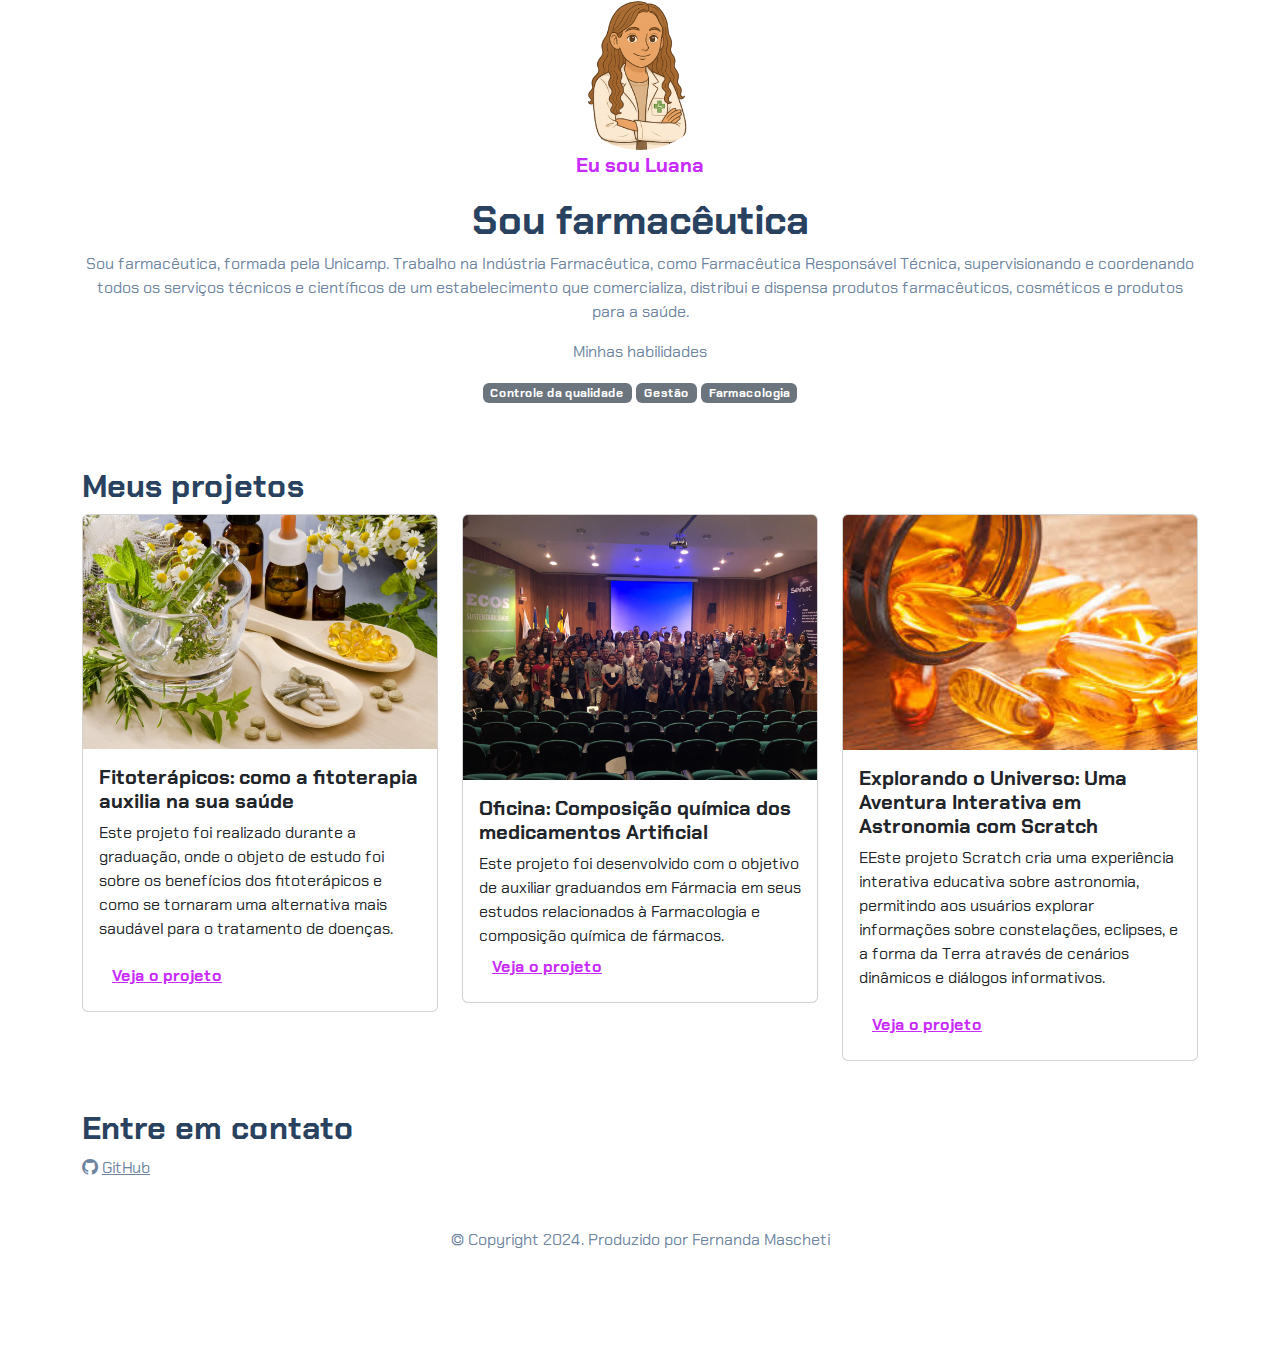
<file: index.html>
<!DOCTYPE html>
<html lang="pt-br">

<head>
    <meta charset="UTF-8">
    <meta name="viewport" content="width=device-width, initial-scale=1.0">
    <link href="https://cdn.jsdelivr.net/npm/bootstrap@5.3.2/dist/css/bootstrap.min.css" rel="stylesheet">
    <link rel="stylesheet" href="https://cdn.jsdelivr.net/npm/bootstrap-icons@1.11.3/font/bootstrap-icons.min.css">
    <link rel="stylesheet" href="style.css">
    <title>Meu portfólio</title>
</head>

<body>
    <header class="container text-center">
        <img src="img/avatar-perfil.png" alt="avatar da Luana" class="rounded-circle" width="150" height="150"
            srcset="">
        <p class="lead">Eu sou Luana</p>
        <h1>Sou farmacêutica</h1>
        <p>Sou farmacêutica, formada pela Unicamp. Trabalho na Indústria Farmacêutica, como Farmacêutica Responsável Técnica, supervisionando e
            coordenando todos os serviços técnicos e científicos de um estabelecimento que comercializa, distribui e dispensa produtos farmacêuticos, 
            cosméticos e produtos para a saúde.
        </p>
    
        <p>Minhas habilidades</p>
        <div>
            <p class="badge bg-secondary">Controle da qualidade</p>
            <p class="badge bg-secondary">Gestão</p>
            <p class="badge bg-secondary">Farmacologia</p>
            
        </div>
    </header>
    <main class="container mt-5">
        <h2>Meus projetos</h2>
        <div class="row">
            <!-- Projeto 1 -->
            <div class="col-md-4">
                <div class="card">
                    <img src="img/projeto-1.png" class="card-img-top" alt="Imagem do projeto de fitoterápicos">
                    <div class="card-body">
                        <h5 class="card-title">Fitoterápicos: como a fitoterapia auxilia na sua saúde</h5>
                        <p class="card-text">Este projeto foi realizado durante a graduação, onde o objeto de estudo foi sobre os benefícios dos fitoterápicos e como
                            se tornaram uma alternativa mais saudável para o tratamento de doenças.
                        </p>
                        <button type="button" class="btn btn-link" data-bs-toggle="modal" data-bs-target="#modal1">Veja
                            o projeto</button>
                    </div>
                </div>
            </div>
            <!-- Projeto 2 -->
            <div class="col-md-4">
                <div class="card">
                    <img src="img/projeto-2.png" class="card-img-top" alt="Imagem do projeto de oficina sobre composição dos medicamentos">
                    <div class="card-body">
                        <h5 class="card-title">Oficina: Composição química dos medicamentos
                            Artificial</h5>
                        <p class="card-text">Este projeto foi desenvolvido com o objetivo de auxiliar graduandos em Fármacia em seus 
                            estudos relacionados à Farmacologia e composição química de fármacos.                              
                        <button type="button" class="btn btn-link" data-bs-toggle="modal" data-bs-target="#modal2">Veja
                            o projeto</button>
                    </div>
                </div>
            </div>

            <!-- Projeto 3 -->
            <div class="col-md-4">
                <div class="card">
                    <img src="img/projeto-3.png" class="card-img-top" alt="Medicamentos gelatinosos: Uma opção ">
                    <div class="card-body">
                        <h5 class="card-title">Explorando o Universo: Uma Aventura Interativa em Astronomia com Scratch
                        </h5>
                        <p class="card-text">EEste projeto Scratch cria uma experiência interativa educativa sobre
                            astronomia, permitindo aos usuários explorar informações sobre constelações, eclipses, e a
                            forma da Terra através de cenários dinâmicos e diálogos informativos.
                        </p>
                        <button type="button" class="btn btn-link" data-bs-toggle="modal" data-bs-target="#modal3">Veja
                            o projeto</button>
                    </div>
                </div>
            </div>
        </div>
    </main>

    <!-- Modal 1 -->
    <div class="modal" id="modal1" tabindex="-1">
        <div class="modal-dialog">
            <div class="modal-content">
                <div class="modal-header">
                    <h5 class="modal-title">Minha Biblioteca: Uma Webpage Personalizada</h5>
                    <button type="button" class="btn-close" data-bs-dismiss="modal" aria-label="Close"></button>
                </div>
                <div class="modal-body">
                    <p>O projeto é uma página web criada com HTML e CSS, destinada a exibir uma coleção pessoal de
                        livros favoritos. O objetivo é criar um ambiente virtual onde seja possível compartilhar
                        seus livros preferidos, fornecendo uma descrição breve de cada um, incluindo o autor, o ano
                        de publicação e uma opção de compra.</p>
                    <p>A estrutura do site é baseada em HTML, que define a semântica e o layout do conteúdo,
                        enquanto o CSS é usado para estilizar a página visualmente, incluindo cores, tipografia e a
                        disposição dos elementos.</p>
                    <p>O HTML organiza o conteúdo em um cabeçalho com o título do site, seguido por uma divisão
                        principal (.container) que apresenta o propósito do site e a coleção de livros em uma seção
                        flexível (.livros). Cada livro é destacado em seu próprio contêiner (.livro), mostrando uma
                        imagem da capa, detalhes do livro e um link de compra. O design responsivo é garantido pelo
                        uso de uma meta tag viewport e um layout flexível que se adapta a diferentes tamanhos de
                        tela.</p>
                    <p>O CSS personaliza o visual do site, usando variáveis para cores, estilizando o texto com uma
                        fonte importada do Google Fonts e aplicando um esquema de cores suaves e botões interativos.
                        O uso de HTML e CSS é importante pois assim é possível criar um site acessível e
                        esteticamente agradável sem a necessidade de scripts complexos, com foco na usabilidade e na
                        experiência da pessoa usuária. A escolha da tipografia e do esquema de cores contribui para
                        a atmosfera acolhedora do site, incentivando a exploração da coleção de livros.</p>
                    <img src="img/projeto-1.png" class="img-fluid w-100"
                        alt="Imagem representativa do projeto de uma biblioteca online">
                </div>
                <div class="modal-footer">
                    <a href="https://femascheti.github.io/minhas-leituras/">Ver projeto ao vivo</a>
                    <a href="https://github.com/femascheti/minhas-leituras">Ver código do projeto</a>
                </div>
            </div>
        </div>
    </div>
    <!-- Modal 2 -->
    <div class="modal" id="modal2" tabindex="-1">
        <div class="modal-dialog">
            <div class="modal-content">
                <div class="modal-header">
                    <h5 class="modal-title">Minha Biblioteca: Uma Webpage Personalizada</h5>
                    <button type="button" class="btn-close" data-bs-dismiss="modal" aria-label="Close"></button>
                </div>
                <div class="modal-body">
                    <p>O projeto consiste em uma aplicação web interativa, desenvolvida com HTML, CSS, e JavaScript, que
                        simula uma experiência narrativa centrada no tema da Inteligência Artificial. O objetivo é
                        engajar os jogadores em um cenário fictício que aborda o avanço da IA e suas possíveis
                        consequências para a humanidade, destacando a importância da reflexão ética sobre a tecnologia.
                    </p>
                    <p>O HTML estrutura o conteúdo da página, dividindo-o em seções como a tela inicial, caixa de
                        perguntas, alternativas de resposta, e o resultado final baseado nas escolhas do jogador. O CSS
                        é utilizado para estilizar a página, empregando um esquema de cores futurista e layout
                        responsivo para melhorar a experiência do usuário. JavaScript é usado para adicionar
                        interatividade ao jogo, manipulando o DOM para atualizar o conteúdo da página conforme as
                        escolhas do jogador, e determinando o fluxo da narrativa através de uma série de perguntas e
                        respostas.</p>
                    <p>O HTML organiza o conteúdo em um cabeçalho com o título do site, seguido por uma divisão
                        principal (.container) que apresenta o propósito do site e a coleção de livros em uma seção
                        flexível (.livros). Cada livro é destacado em seu próprio contêiner (.livro), mostrando uma
                        imagem da capa, detalhes do livro e um link de compra. O design responsivo é garantido pelo
                        uso de uma meta tag viewport e um layout flexível que se adapta a diferentes tamanhos de
                        tela.</p>
                    <p>Os scripts JavaScript incluem módulos para gerar nomes aleatórios, definir as perguntas e as
                        lógicas de jogo, como iniciar o jogo, apresentar perguntas e alternativas, processar as escolhas
                        dos jogadores, e exibir o resultado final. Este design modular facilita a manutenção e a
                        expansão futura do jogo. A importância das ferramentas utilizadas (HTML, CSS, JavaScript) reside
                        na criação de uma experiência interativa que não apenas entretém, mas também educa os jogadores
                        sobre a complexidade ética e social da IA, incentivando a reflexão crítica sobre o papel da
                        tecnologia em nossas vidas.
                    </p>
                    <img src="img/projeto-2.png" class="img-fluid w-100"
                        alt="Imagem representativa do projeto de uma biblioteca online">
                </div>
                <div class="modal-footer">
                    <a href="https://femascheti.github.io/tecnicas-computacionais-refletindo-sobre-ia/">Ver projeto ao
                        vivo</a>
                    <a href="https://github.com/femascheti/tecnicas-computacionais-refletindo-sobre-ia">Ver código do
                        projeto</a>
                </div>
            </div>
        </div>
    </div>

    <!-- Modal 3 -->
    <div class="modal" id="modal3" tabindex="-1">
        <div class="modal-dialog">
            <div class="modal-content">
                <div class="modal-header">
                    <h5 class="modal-title">Minha Biblioteca: Uma Webpage Personalizada</h5>
                    <button type="button" class="btn-close" data-bs-dismiss="modal" aria-label="Close"></button>
                </div>
                <div class="modal-body">
                    <p>O projeto é uma aplicação educativa interativa focada em ensinar conceitos básicos de
                        astronomia. Utiliza uma série de scripts associados a diferentes atores (sprites) e
                        cenários para criar uma experiência de aprendizado envolvente. O objetivo é familiarizar
                        os usuários com tópicos como as fases da Lua, eclipses, a visibilidade de diferentes
                        constelações dependendo da localização geográfica na Terra, e a forma da Terra, através
                        de interações e visualizações dinâmicas.</p>
                    <p>Cada ator no projeto possui scripts que definem seu comportamento em resposta a eventos
                        específicos, como o início do programa (quando a bandeira é clicada), cliques do
                        usuário, ou mensagens recebidas. Estes eventos desencadeiam ações como mudanças de
                        cenário, movimentos de atores, exibição ou ocultação de atores, e a apresentação de
                        diálogos informativos. Por exemplo, ao clicar em determinados atores, os usuários podem
                        "receber" uma prova, o que leva a uma mudança de cenário e a exibição de informações
                        relevantes ou a visualização de uma constelação específica.</p>
                    <p>A importância das ferramentas utilizadas, como os blocos de código visual do Scratch,
                        reside na sua acessibilidade e na capacidade de engajar aprendizes de diferentes idades
                        no pensamento computacional e na exploração de conceitos científicos de forma
                        interativa. O uso de cenários, movimentos, e diálogos dinâmicos ajuda a criar uma
                        experiência de aprendizado mais rica e memorável, encorajando os usuários a explorar e
                        interagir com o conteúdo de maneira ativa, em vez de passivamente.</p>
                    <img src="img/projeto-3.png" alt="Projeto 3" class="img-fluid w-100">
                </div>
                <div class="modal-footer">
                    <a href="https://scratch.mit.edu/projects/951732825/">Ver projeto ao vivo</a>
                </div>
            </div>
        </div>
    </div>
    <footer class="container py-5">
        <h2>Entre em contato</h2>
        <div>
            <i class="bi bi-github"></i>
            <a href="https://github.com/femascheti">GitHub</a>
        </div>
        <p class="my-5 text-center">© Copyright 2024. Produzido por Fernanda Mascheti</p>
    </footer>

    <script src="https://cdn.jsdelivr.net/npm/bootstrap@5.3.2/dist/js/bootstrap.bundle.min.js"></script>
</body>

</html>
</file>
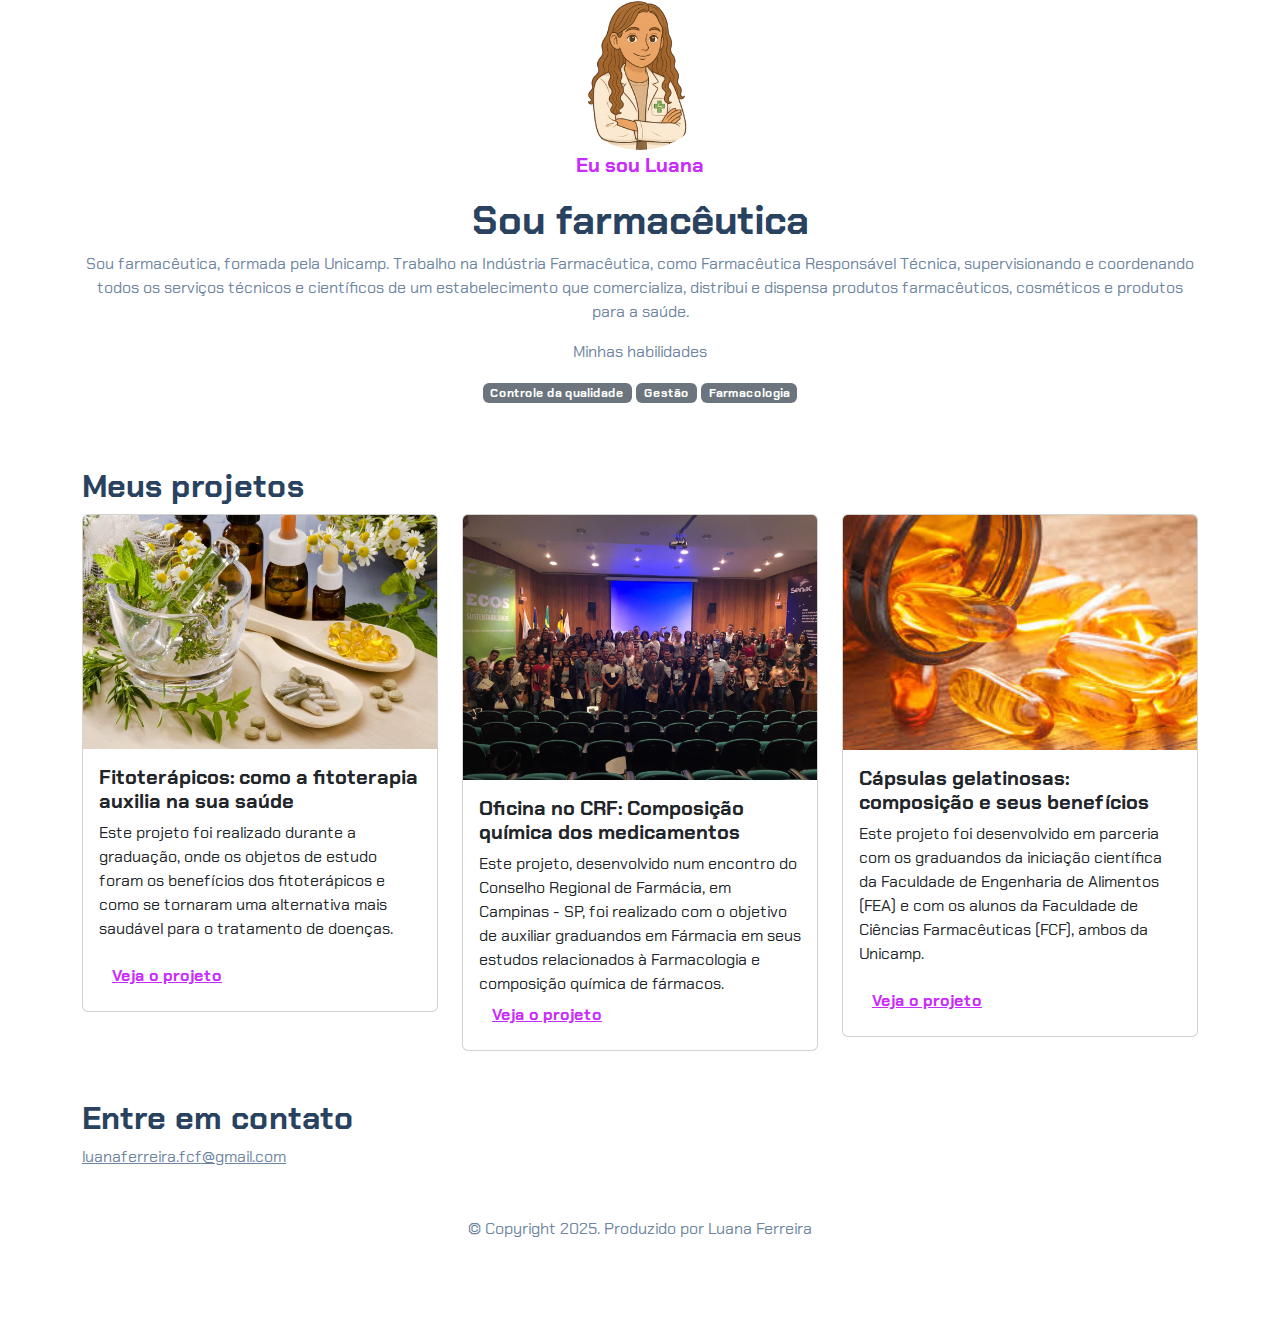
<file: 2index.html>
<!DOCTYPE html>
<html lang="pt-br">

<head>
    <meta charset="UTF-8">
    <meta name="viewport" content="width=device-width, initial-scale=1.0">
    <link href="https://cdn.jsdelivr.net/npm/bootstrap@5.3.2/dist/css/bootstrap.min.css" rel="stylesheet">
    <link rel="stylesheet" href="https://cdn.jsdelivr.net/npm/bootstrap-icons@1.11.3/font/bootstrap-icons.min.css">
    <link rel="stylesheet" href="style.css">
    <title>Meu portfólio</title>
</head>

<body>
    <header class="container text-center">
        <img src="img/avatar-perfil.png" alt="avatar da Luana" class="rounded-circle" width="150" height="150"
            srcset="">
        <p class="lead">Eu sou Luana</p>
        <h1>Sou farmacêutica</h1>
        <p>Sou farmacêutica, formada pela Unicamp. Trabalho na Indústria Farmacêutica, como Farmacêutica Responsável Técnica, supervisionando e
            coordenando todos os serviços técnicos e científicos de um estabelecimento que comercializa, distribui e dispensa produtos farmacêuticos, 
            cosméticos e produtos para a saúde.
        </p>
    
        <p>Minhas habilidades</p>
        <div>
            <p class="badge bg-secondary">Controle da qualidade</p>
            <p class="badge bg-secondary">Gestão</p>
            <p class="badge bg-secondary">Farmacologia</p>
            
        </div>
    </header>
    <main class="container mt-5">
        <h2>Meus projetos</h2>
        <div class="row">
            <!-- Projeto 1 -->
            <div class="col-md-4">
                <div class="card">
                    <img src="img/projeto-1.png" class="card-img-top" alt="Imagem do projeto de fitoterápicos">
                    <div class="card-body">
                        <h5 class="card-title">Fitoterápicos: como a fitoterapia auxilia na sua saúde</h5>
                        <p class="card-text">Este projeto foi realizado durante a graduação, onde os objetos de estudo foram os benefícios dos fitoterápicos e como
                            se tornaram uma alternativa mais saudável para o tratamento de doenças.
                        </p>
                        <button type="button" class="btn btn-link" data-bs-toggle="modal" data-bs-target="#modal1">Veja
                            o projeto</button>
                    </div>
                </div>
            </div>
            <!-- Projeto 2 -->
            <div class="col-md-4">
                <div class="card">
                    <img src="img/projeto-2.png" class="card-img-top" alt="Imagem do projeto de oficina sobre composição dos medicamentos">
                    <div class="card-body">
                        <h5 class="card-title">Oficina no CRF: Composição química dos medicamentos
                        </h5>
                        <p class="card-text">Este projeto, desenvolvido num encontro do Conselho Regional de Farmácia, em Campinas - SP, foi realizado com o objetivo de auxiliar graduandos em Fármacia em seus 
                            estudos relacionados à Farmacologia e composição química de fármacos.                              
                        <button type="button" class="btn btn-link" data-bs-toggle="modal" data-bs-target="#modal2">Veja
                            o projeto</button>
                    </div>
                </div>
            </div>

            <!-- Projeto 3 -->
            <div class="col-md-4">
                <div class="card">
                    <img src="img/projeto-3.png" class="card-img-top" alt="Imagem dos Medicamentos Gelatinosos">
                    <div class="card-body">
                        <h5 class="card-title">Cápsulas gelatinosas: composição e seus benefícios
                        </h5>
                        <p class="card-text">Este projeto foi desenvolvido em parceria com os graduandos da iniciação científica da Faculdade de Engenharia de Alimentos 
                         (FEA) e com os alunos da Faculdade de Ciências Farmacêuticas (FCF), ambos da Unicamp. 
                        </p>
                        <button type="button" class="btn btn-link" data-bs-toggle="modal" data-bs-target="#modal3">Veja
                            o projeto</button>
                    </div>
                </div>
            </div>
        </div>
    </main>

    <!-- Modal 1 -->
    <div class="modal" id="modal1" tabindex="-1">
        <div class="modal-dialog">
            <div class="modal-content">
                <div class="modal-header">
                    <h5 class="modal-title">Fitoterápicos: como a fitoterapia auxilia na sua saúde</h5>
                    <button type="button" class="btn-close" data-bs-dismiss="modal" aria-label="Close"></button>
                </div> 
                <div class="modal-body">
                    <p>O projeto, desenvolvido durante minha graduação, aborda os benefícios dos fitoterápicos e de que forma eles auxiliam no tratamento de doenças. 
                       </p>
                    <p>Os medicamentos fitoterápicos, elaborados a partir de plantas medicinais, oferecem diversos benefícios à saúde,
                       como a menor incidência de efeitos colaterais em comparação com medicamentos sintéticos, e podem ser utilizados para 
                       tratar e prevenir uma variedade de condições. Além disso, a fitoterapia promove uma reconexão
                       com a natureza e pode auxiliar na regulação hormonal, fortalecimento do sistema imunológico e 
                       até mesmo na redução de inflamações. 
                    </p>
                    <p>Os fitoterápicos são produzidos através da extração de substâncias ativas de plantas medicinais,
                        que passam por um processo de industrialização para garantir a qualidade, segurança e eficácia.
                    </p>
                    <p></p>
                    <img src="img/projeto-1.png" class="img-fluid w-100"
                        alt="Imagem dos fitoterápicos">
                </div>
                <div class="modal-footer">
                    
                </div>
            </div> 
        </div>
    </div>
    <!-- Modal 2 -->
    <div class="modal" id="modal2" tabindex="-1">
        <div class="modal-dialog">
            <div class="modal-content">
                <div class="modal-header">
                    <h5 class="modal-title">Oficina no CRF: Composição química dos medicamentos</h5>
                    <button type="button" class="btn-close" data-bs-dismiss="modal" aria-label="Close"></button>
                </div>
                <div class="modal-body">
                    <p>O projeto se estabeleceu em 2018, quando, ao final de minha pós graduação em gestão de procesos químicos 
                        para a produção de fármacos, eu e minha equipe criamos a oficina de Farmacologia e composição de medicamentos,
                        instruindo de forma prática e assertiva os graduandos em formação na época. 
                    </p>
                    <p>A estrutura qúimica dos fármacos é um aspecto crucial no seu desenvolvimento e ação no organismo. As
                        propriedades químicas, como a presença de grupos funcionais, a forma cristalina/amorfia e a capacidade
                    de ligção a receptores, determinam a eficácia e segurança dos medicamentos. </p>
                    <p>A estrutura química de um fármaco influencia diretamente suas propriedades físico-químicas e,
                        consequentemente, sua atividade biológica. Por exemplo, a forma não ionizada de um fármaco
                        (lipofílica) é mais facilmente absorvida e distribuída no corpo.
                    </p>
                    <p> O projeto contou com mais de 50 graduandos de toda a região de Campinas, com o apoio da indústria farmacêutica, 
                        como EMS, Bayer, Cristália, TRB Pharma, Multilab, Cellera e Apsen Farmacêutica.
                    </p>
                    <img src="img/projeto-2.png" class="img-fluid w-100"
                        alt="Imagem da oficina no CRF">
                </div>
                <div class="modal-footer">
                    
                </div>
            </div>
        </div>
    </div>

    <!-- Modal 3 -->
    <div class="modal" id="modal3" tabindex="-1">
        <div class="modal-dialog">
            <div class="modal-content">
                <div class="modal-header">
                    <h5 class="modal-title">Cápsulas gelatinosas: composição e seus benefícios</h5>
                    <button type="button" class="btn-close" data-bs-dismiss="modal" aria-label="Close"></button>
                </div>
                <div class="modal-body">
                    <p>O projeto, desenvolvido ao final de 2023, teve como objetivo discorrer sobre a composição das 
                        cápsulas gelatinosas, o processo de fabricação e de que forma elas podem ser uma alternativa
                        aos outros tipos de cápsulas.
                    </p>
                    <p>As cápsulas gelatinosas são compostas principalmente de gelatina, glicerina e água, podendo
                        também conter corantes e aromatizantes adicionais. A gelatina utilizada é derivada do colágeno
                        de origem animal. 
                    </p>
                    <p>As cápsulas gelatinosas podem ser divididas entre moles e duras. As moles possuem uma espessura maior
                        e podem conter ingredientes adicionais como glicerina para obter a textura desejada. Já as duras são 
                        compostas principalmente de gelatina e água, podendo conter plastificantes para aumentar a flexibilidade.
                    </p>
                    <img src="img/projeto-3.png" alt="Projeto 3" class="img-fluid w-100">
                </div>
                <div class="modal-footer">
                   
                </div>
            </div>
        </div>
    </div>
    <footer class="container py-5">
        <h2>Entre em contato</h2>
        <div>
        
            <a href=>luanaferreira.fcf@gmail.com</a>
        </div>
        <p class="my-5 text-center">© Copyright 2025. Produzido por Luana Ferreira</p>
    </footer>
  
</div>
    
</body>

</html>
</file>
<file: style.css>
@import url('https://fonts.googleapis.com/css2?family=Chakra+Petch:ital,wght@0,300;0,400;0,500;0,600;0,700;1,300;1,400;1,500;1,600;1,700&display=swap');

:root {
    --cor-principal: #6E859F;
    --cor-secundaria: #284260;
    --cor-destaque: #C92BFC;
}

body {
    font-family: 'Chakra Petch', sans-serif;
    color: var(--cor-principal);
}

h1, h2, h5 {
    color: var(--cor-secundaria);
    font-weight: 700;
}

.lead, .btn-link {
    color: var(--cor-destaque);
    font-weight: 700;
}

a, .btn-link:hover {
    color: var(--cor-principal)
}

a:hover{
    color: var(--cor-destaque);
}
</file>
